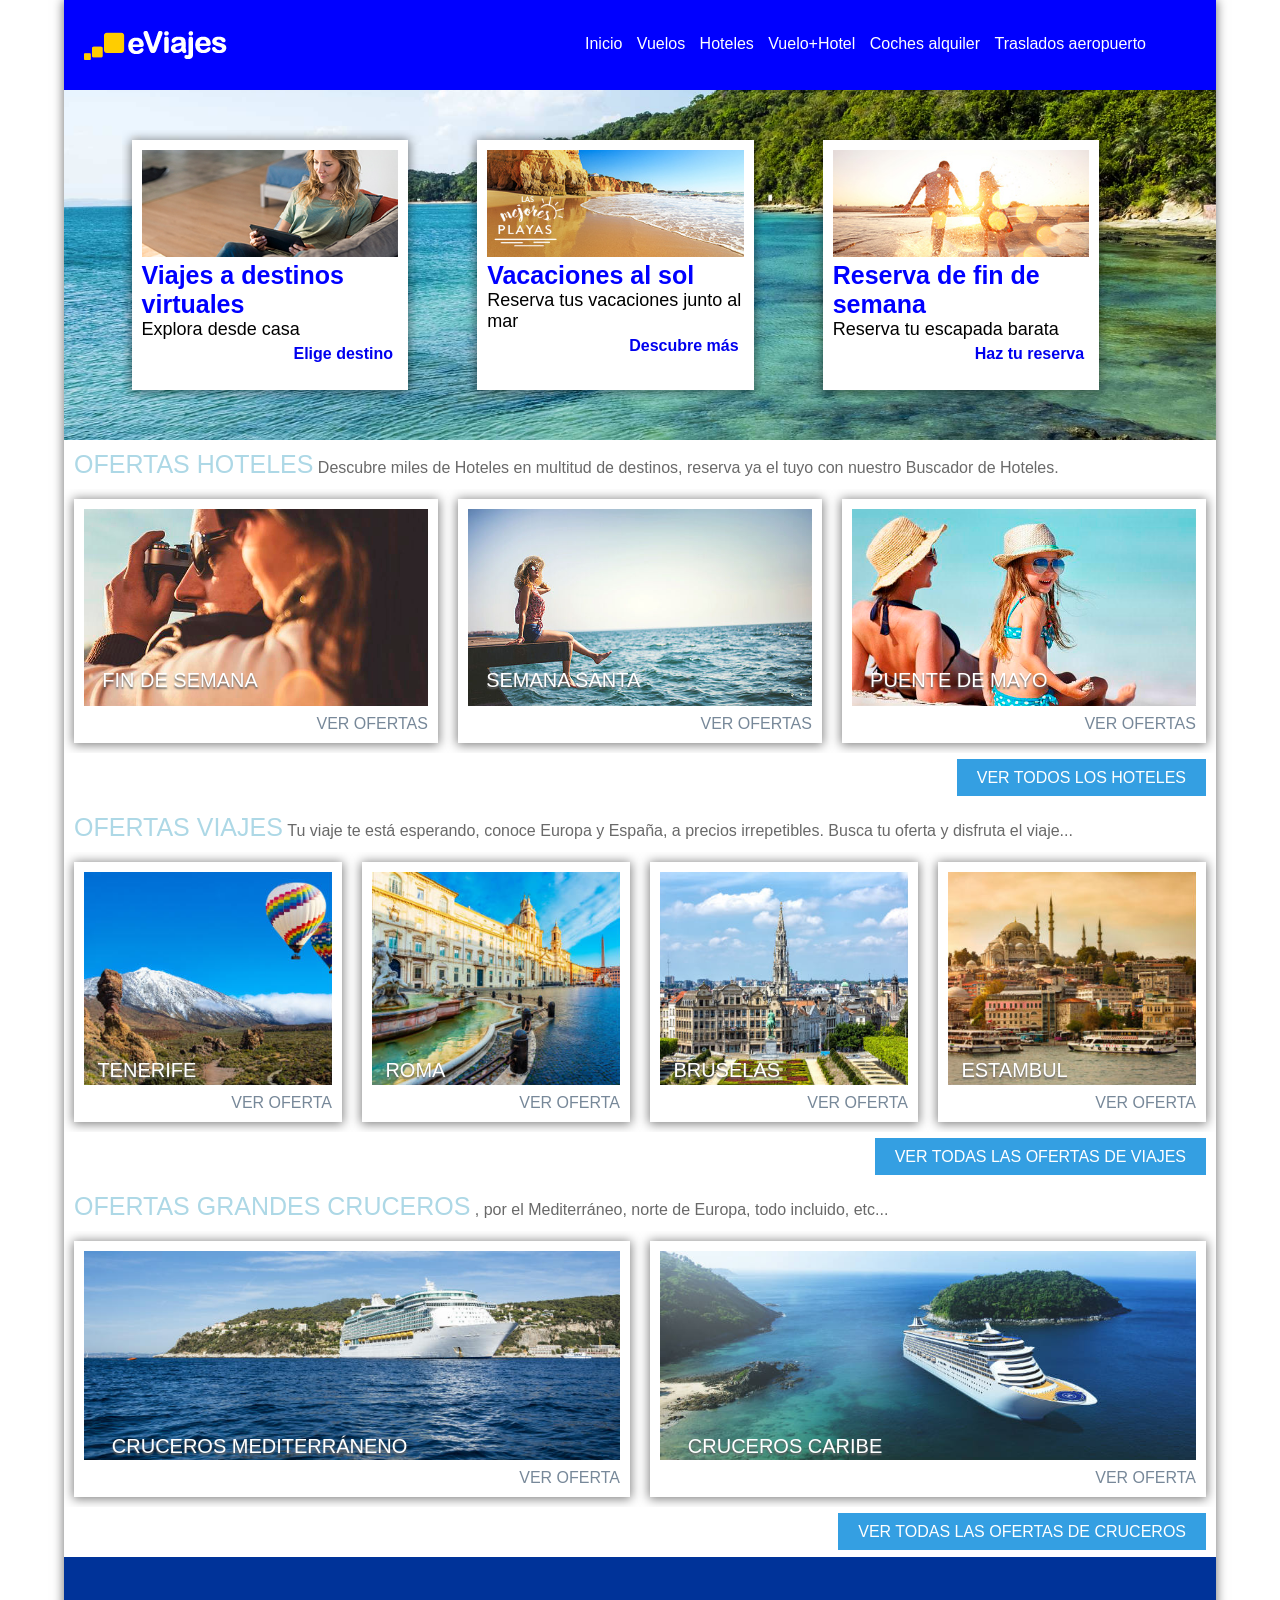
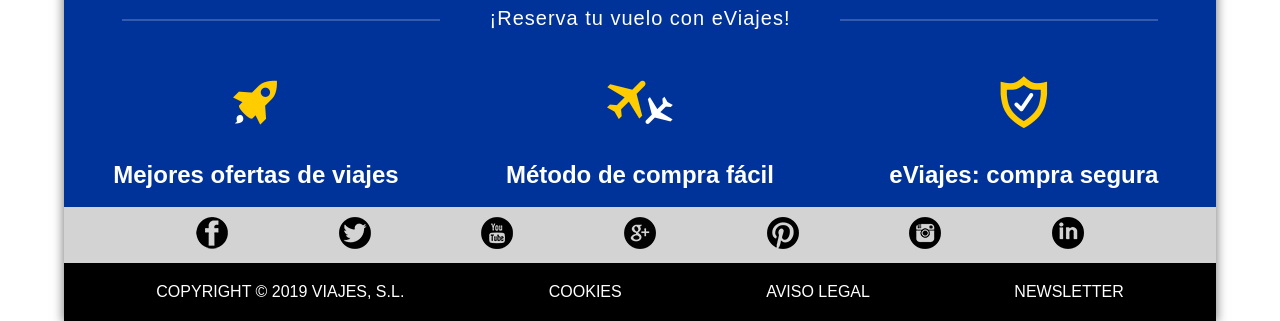
<file: index.html>
<!DOCTYPE html> <!-- Declaración del tipo de documento -->
<html lang="es-ES"> <!-- Inicio de etiqueta raíz de un documento HMTL -->

<!-- Inicio de etiqueta de cabecera del documento HTML -->
<head> 
	
<!-- Título de la página del navegador -->
<title>Viajes por el Mundo</title>

<!-- Información sobre el documento web -->
<meta charset="UTF-8">
<meta name="keywords" content="HTML, CSS, JavaScript">
<meta name="description" content="Confección y publicación de páginas web">
<meta name="author" content="Abraham">
<meta name="generator" content="Visual Studio Code">

<!-- Etiquetas de adaptación del contenido -->
<meta name="viewport" content="width=device-width, initial-scale=1.0">
<meta http-equiv="X-UA-Compatible" content="ie=edge">

<!-- Enlace externo a un documento de estilos CSS -->
<link rel="stylesheet" href="css/estilos.css">
	
</head> <!-- Fin de etiqueta de cabecera -->

<body>

<nav>
	
	<div id="navegacion">
		<div class="logo">
			<a href="#">
				<img src="img/logo.png" alt="logotipo" title="Logo Viajes S.L.">
			</a>
		</div>
		<div class="menu">
			<ul>
				<li><a href="#">Inicio</a></li>
				<li><a href="#">Vuelos</a></li>
				<li><a href="#">Hoteles</a></li>
				<li><a href="#">Vuelo+Hotel</a></li>
				<li><a href="#">Coches alquiler</a></li>
				<li><a href="#">Traslados aeropuerto</a></li>
			</ul>
		</div>
	</div>	
	
</nav>

<header>	

<div class="anuncios">
	<div>
		<div>
			<div>
				<img src="img/pod-virtual.jpg" alt="Viajes a destinos virtuales">
				<h2>Viajes a destinos virtuales</h2>
				<p>Explora desde casa</p>
				<a href="#">Elige destino</a>
			</div>
		</div>

		<div>
			<div>
				<img src="img/pod-playas.jpg" alt="Vacaciones al sol">
				<h2>Vacaciones al sol</h2>
				<p>Reserva tus vacaciones junto al mar</p>
				<a href="#">Descubre más</a>
			</div>
		</div>

		<div>
			<div>
				<img src="img/pod-escapadas.jpg" alt="Escapadas">
				<h2>Reserva de fin de semana</h2>
				<p>Reserva tu escapada barata</p>
				<a href="#">Haz tu reserva</a>
			</div>
		</div>
	</div>
</div>
	
</header>

<main>
	
 	<p class="titulo">
		<span class="mayusculas">ofertas hoteles</span> 
		<span class="descripcion">Descubre miles de Hoteles en multitud de destinos, reserva ya el tuyo con nuestro Buscador de Hoteles.</span>
	</p>
	<div class="seccion1">
		<div>
			<div>			
				<img src="img/ofertas-fin-semana-hoteles.jpg" alt="Ofertas fin de semana hoteles">
				<h2>Fin de semana</h2>
				<p><a href="#">Ver Ofertas</a></p>	
			</div>
		</div>
		<div>
			<div>
				<img src="img/hoteles-semana-santa.jpg" alt="Hoteles Semana Santa">
				<h2>Semana Santa</h2>
				<p><a href="#">Ver Ofertas</a></p>	
			</div>
		</div>
		<div>
			<div>			
				<img src="img/ofertas-hoteles-puente-mayo.jpg" alt="Ofertas hoteles Puente de Mayo">
				<h2>Puente de Mayo</h2>
				<p><a href="#">Ver Ofertas</a></p>	
			</div>
		</div>
	</div> 	
  	<p class="boton"><a href="#">Ver todos los hoteles</a></p>
	
	<p class="titulo">
		<span class="mayusculas">ofertas viajes</span>
		<span class="descripcion"> Tu viaje te está esperando, conoce Europa y España, a precios irrepetibles. Busca tu oferta y disfruta el viaje...</span>
	</p>
	 	
	<div class="seccion2">
		<div>
			<div>
		   		<img src="img/tenerife.jpg" alt="Tenerife">
				<h2>Tenerife</h2>
				<p><a href="#">Ver Oferta</a></p>	
			</div>
		</div>
		<div>
			<div>						
					<img src="img/piazza-navona-roma.jpg" alt="Roma">
					<h2>Roma</h2>
					<p><a href="#">Ver Oferta</a></p>
			</div>
		</div>
		<div>
			<div>				
					<img src="img/bruselas.jpg" alt="Bruselas">
					<h2>Bruselas</h2>
					<p><a href="#">Ver Oferta</a></p>	
			</div>
		</div>
		<div>
			<div>							
					<img src="img/estambul.jpg" alt="Estambul">
					<h2>Estambul</h2>
					<p><a href="#">Ver Oferta</a></p>
			</div>
		</div>
	</div>
	<p class="boton"><a href="#">Ver todas las ofertas de viajes</a></p>
	
	<p class="titulo">
		<span class="mayusculas">ofertas grandes cruceros</span>
		<span class="descripcion">, por el Mediterráneo, norte de Europa, todo incluido, etc...</span>
	</p>
	<div class="seccion3">
		<div>
			<div>
					<img src="img/crucero-mediterraneo.jpg" alt="Crucero Mediterraneo">
					<h2>Cruceros Mediterráneno</h2>
					<p><a href="#">Ver Oferta</a></p>
			</div>
		</div>
		<div>
			<div>
					<img src="img/crucero-caribe.jpg" alt="Crucero Caribe">
					<h2>Cruceros Caribe</h2>
					<p><a href="#">Ver Oferta</a></p>
			</div>
		</div>
	</div>
  <p class="boton"><a href="#">Ver todas las ofertas de cruceros</a></p>

</main>
	
<aside>
	
	<div>
		<div class="aside-titulo">
			<hr class="hraside">
			<h2 class="h2aside"><span>¡Reserva tu vuelo con eViajes!</span></h2>
		</div>
		<div class="aside">
			<div>
				<img src="img/cohete.png" alt="Cohete">
				<h2>Mejores ofertas de viajes</h2>
			</div>
			<div>
				<img src="img/avion.png" alt="Avión">
				<h2>Método de compra fácil</h2>
			</div>
			<div>
				<img src="img/escudo.png" alt="Escudo">
				<h2>eViajes: compra segura</h2>
			</div>
		</div>
	</div>
	
</aside>
	
<footer>
	
	<div class="footer">
		<div class="redessociales">
			<ul>
			  <li><a href="#"><img src="img/iconos/facebook.png" alt="Facebook"></a></li>
			  <li><a href="#"><img src="img/iconos/twitter.png" alt="Twitter"></a></li>
			  <li><a href="#"><img src="img/iconos/youtube.png" alt="Youtube"></a></li>
			  <li><a href="#"><img src="img/iconos/googleplus.png" alt="Googleplus"></a></li>
			  <li><a href="#"><img src="img/iconos/pinsterest.png" alt="Pinsterest"></a></li>
			  <li><a href="#"><img src="img/iconos/instagram.png" alt="Instagram"></a></li>
			  <li><a href="#"><img src="img/iconos/linkdin.png" alt="Linkdin"></a></li>
			</ul>
		</div>
		<div class="legal">
			<ul>
			  <li>copyright &copy; 2019 Viajes, S.L.</li>
			  <li><a href="#">Cookies</a></li>
			  <li><a href="#">Aviso legal</a></li>
			  <li><a href="#">Newsletter</a></li>
			</ul>
		</div>	
	</div>
	
</footer>

</body>
</html>
</file>
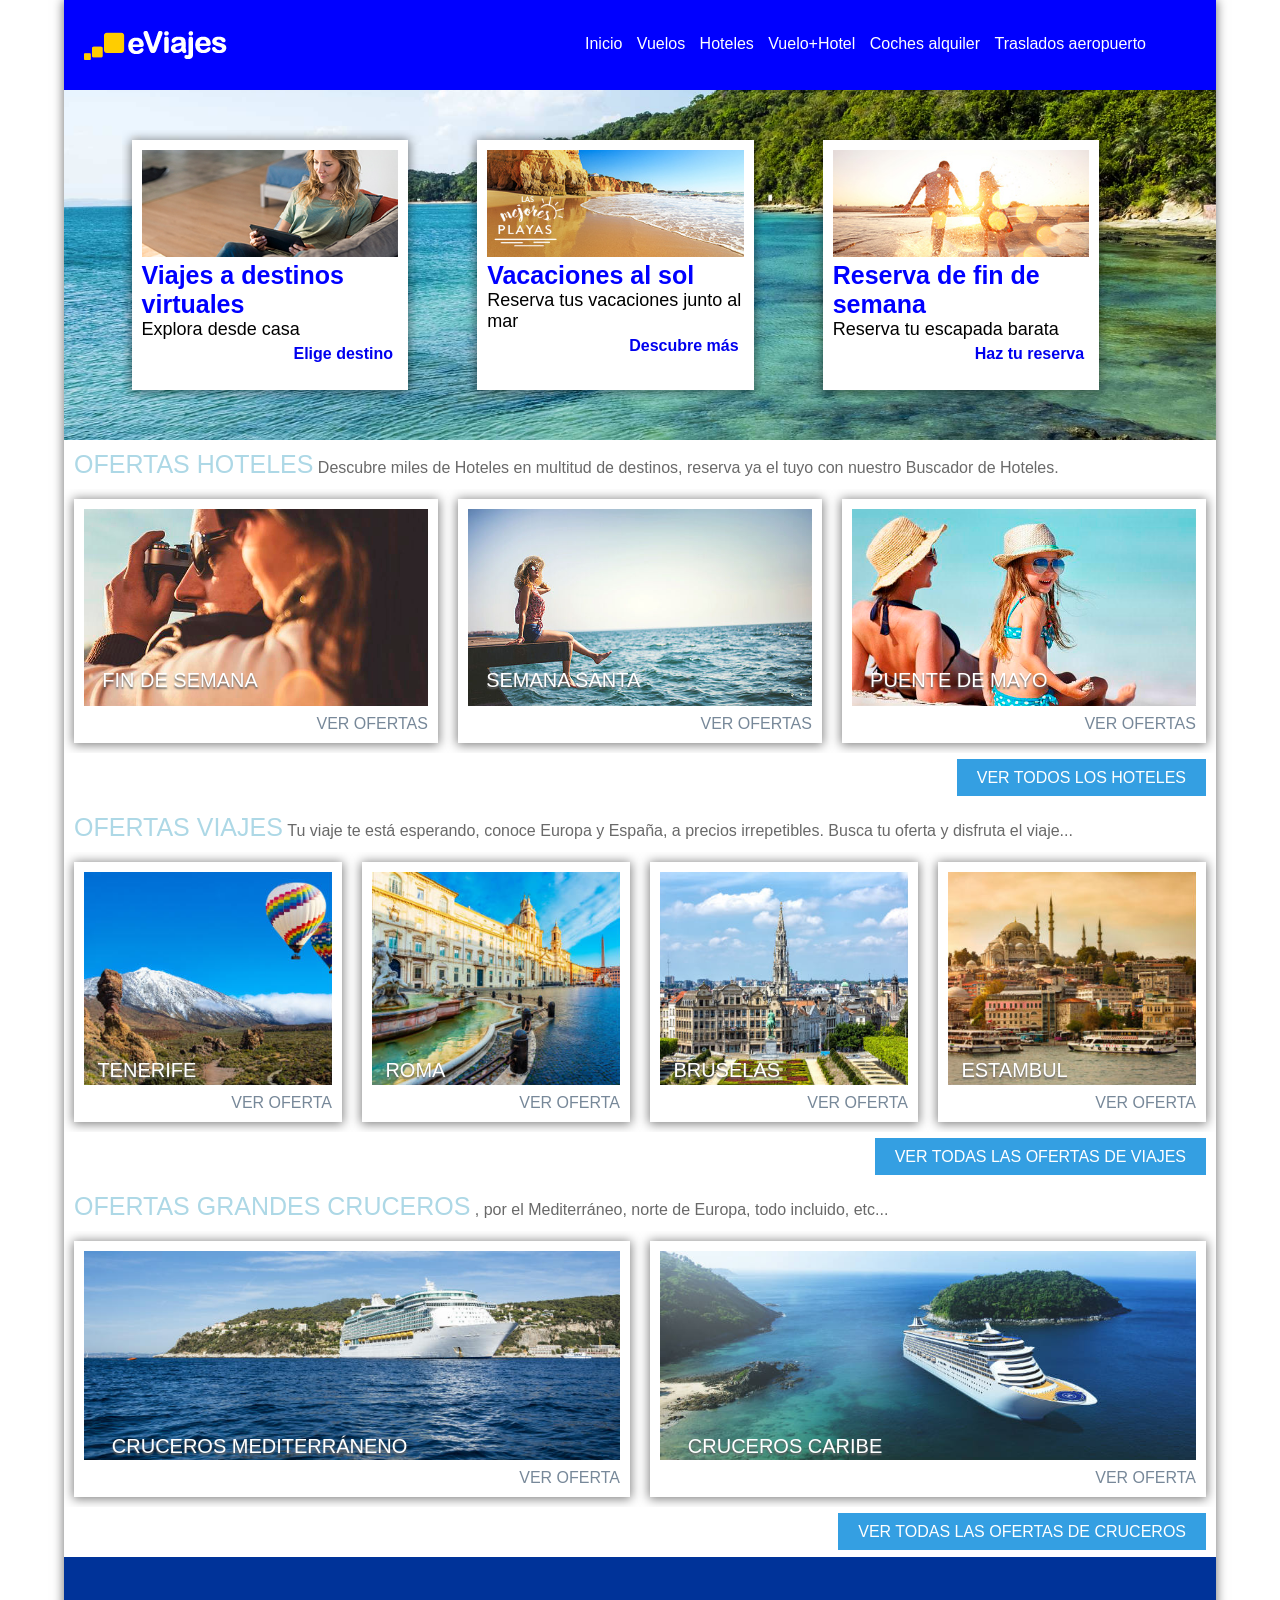
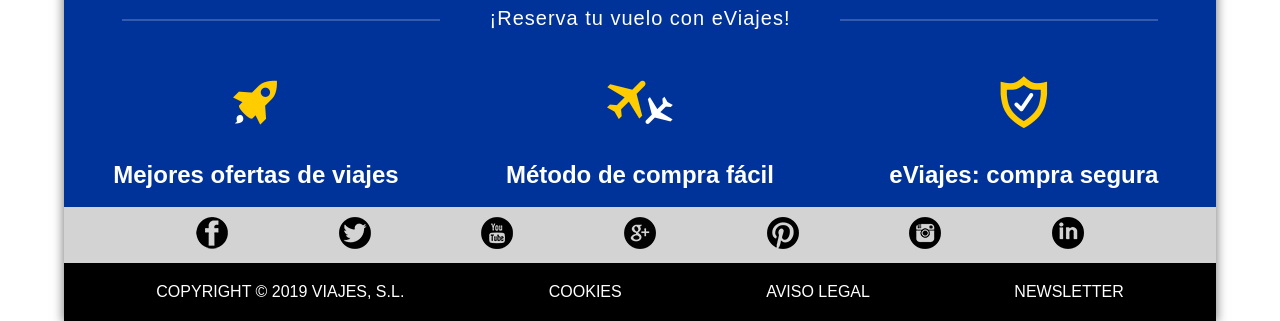
<file: viajes.html>
<!DOCTYPE html> <!-- Declaración del tipo de documento -->
<html lang="es-ES"> <!-- Inicio de etiqueta raíz de un documento HMTL -->

<!-- Inicio de etiqueta de cabecera del documento HTML -->
<head> 
	
<!-- Título de la página del navegador -->
<title>Viajes por el Mundo</title>

<!-- Información sobre el documento web -->
<meta charset="UTF-8">
<meta name="keywords" content="HTML, CSS, JavaScript">
<meta name="description" content="Confección y publicación de páginas web">
<meta name="author" content="Francisco">
<meta name="generator" content="Visual Studio Code">

<!-- Etiquetas de adaptación del contenido -->
<meta name="viewport" content="width=device-width, initial-scale=1.0">
<meta http-equiv="X-UA-Compatible" content="ie=edge">

<!-- Enlace externo a un documento de estilos CSS -->
<link rel="stylesheet" href="css/estilos.css">
	
</head> <!-- Fin de etiqueta de cabecera -->

<body>

<nav>
	
	<div id="navegacion">
		<div class="logo">
			<a href="#">
				<img src="img/logo.png" alt="logotipo" title="Logo Viajes S.L.">
			</a>
		</div>
		<div class="menu">
			<ul>
				<li><a href="#">Inicio</a></li>
				<li><a href="#">Vuelos</a></li>
				<li><a href="#">Hoteles</a></li>
				<li><a href="#">Vuelo+Hotel</a></li>
				<li><a href="#">Coches alquiler</a></li>
				<li><a href="#">Traslados aeropuerto</a></li>
			</ul>
		</div>
	</div>	
	
</nav>

<header>	

<div class="anuncios">
	<div>
		<div>
			<div>
				<img src="img/pod-virtual.jpg" alt="Viajes a destinos virtuales">
				<h2>Viajes a destinos virtuales</h2>
				<p>Explora desde casa</p>
				<a href="#">Elige destino</a>
			</div>
		</div>

		<div>
			<div>
				<img src="img/pod-playas.jpg" alt="Vacaciones al sol">
				<h2>Vacaciones al sol</h2>
				<p>Reserva tus vacaciones junto al mar</p>
				<a href="#">Descubre más</a>
			</div>
		</div>

		<div>
			<div>
				<img src="img/pod-escapadas.jpg" alt="Escapadas">
				<h2>Reserva de fin de semana</h2>
				<p>Reserva tu escapada barata</p>
				<a href="#">Haz tu reserva</a>
			</div>
		</div>
	</div>
</div>
	
</header>

<main>
	
 	<p class="titulo">
		<span class="mayusculas">ofertas hoteles</span> 
		<span class="descripcion">Descubre miles de Hoteles en multitud de destinos, reserva ya el tuyo con nuestro Buscador de Hoteles.</span>
	</p>
	<div class="seccion1">
		<div>
			<div>			
				<img src="img/ofertas-fin-semana-hoteles.jpg" alt="Ofertas fin de semana hoteles">
				<h2>Fin de semana</h2>
				<p><a href="#">Ver Ofertas</a></p>	
			</div>
		</div>
		<div>
			<div>
				<img src="img/hoteles-semana-santa.jpg" alt="Hoteles Semana Santa">
				<h2>Semana Santa</h2>
				<p><a href="#">Ver Ofertas</a></p>	
			</div>
		</div>
		<div>
			<div>			
				<img src="img/ofertas-hoteles-puente-mayo.jpg" alt="Ofertas hoteles Puente de Mayo">
				<h2>Puente de Mayo</h2>
				<p><a href="#">Ver Ofertas</a></p>	
			</div>
		</div>
	</div> 	
  	<p class="boton"><a href="#">Ver todos los hoteles</a></p>
	
	<p class="titulo">
		<span class="mayusculas">ofertas viajes</span>
		<span class="descripcion"> Tu viaje te está esperando, conoce Europa y España, a precios irrepetibles. Busca tu oferta y disfruta el viaje...</span>
	</p>
	 	
	<div class="seccion2">
		<div>
			<div>
		   		<img src="img/tenerife.jpg" alt="Tenerife">
				<h2>Tenerife</h2>
				<p><a href="#">Ver Oferta</a></p>	
			</div>
		</div>
		<div>
			<div>						
					<img src="img/piazza-navona-roma.jpg" alt="Roma">
					<h2>Roma</h2>
					<p><a href="#">Ver Oferta</a></p>
			</div>
		</div>
		<div>
			<div>				
					<img src="img/bruselas.jpg" alt="Bruselas">
					<h2>Bruselas</h2>
					<p><a href="#">Ver Oferta</a></p>	
			</div>
		</div>
		<div>
			<div>							
					<img src="img/estambul.jpg" alt="Estambul">
					<h2>Estambul</h2>
					<p><a href="#">Ver Oferta</a></p>
			</div>
		</div>
	</div>
	<p class="boton"><a href="#">Ver todas las ofertas de viajes</a></p>
	
	<p class="titulo">
		<span class="mayusculas">ofertas grandes cruceros</span>
		<span class="descripcion">, por el Mediterráneo, norte de Europa, todo incluido, etc...</span>
	</p>
	<div class="seccion3">
		<div>
			<div>
					<img src="img/crucero-mediterraneo.jpg" alt="Crucero Mediterraneo">
					<h2>Cruceros Mediterráneno</h2>
					<p><a href="#">Ver Oferta</a></p>
			</div>
		</div>
		<div>
			<div>
					<img src="img/crucero-caribe.jpg" alt="Crucero Caribe">
					<h2>Cruceros Caribe</h2>
					<p><a href="#">Ver Oferta</a></p>
			</div>
		</div>
	</div>
  <p class="boton"><a href="#">Ver todas las ofertas de cruceros</a></p>

</main>
	
<aside>
	
	<div>
		<div class="aside-titulo">
			<hr class="hraside">
			<h2 class="h2aside"><span>¡Reserva tu vuelo con eViajes!</span></h2>
		</div>
		<div class="aside">
			<div>
				<img src="img/cohete.png" alt="Cohete">
				<h2>Mejores ofertas de viajes</h2>
			</div>
			<div>
				<img src="img/avion.png" alt="Avión">
				<h2>Método de compra fácil</h2>
			</div>
			<div>
				<img src="img/escudo.png" alt="Escudo">
				<h2>eViajes: compra segura</h2>
			</div>
		</div>
	</div>
	
</aside>
	
<footer>
	
	<div class="footer">
		<div class="redessociales">
			<ul>
			  <li><a href="#"><img src="img/iconos/facebook.png" alt="Facebook"></a></li>
			  <li><a href="#"><img src="img/iconos/twitter.png" alt="Twitter"></a></li>
			  <li><a href="#"><img src="img/iconos/youtube.png" alt="Youtube"></a></li>
			  <li><a href="#"><img src="img/iconos/googleplus.png" alt="Googleplus"></a></li>
			  <li><a href="#"><img src="img/iconos/pinsterest.png" alt="Pinsterest"></a></li>
			  <li><a href="#"><img src="img/iconos/instagram.png" alt="Instagram"></a></li>
			  <li><a href="#"><img src="img/iconos/linkdin.png" alt="Linkdin"></a></li>
			</ul>
		</div>
		<div class="legal">
			<ul>
			  <li>copyright &copy; 2019 Viajes, S.L.</li>
			  <li><a href="#">Cookies</a></li>
			  <li><a href="#">Aviso legal</a></li>
			  <li><a href="#">Newsletter</a></li>
			</ul>
		</div>	
	</div>
	
</footer>

</body>
</html>
</file>
<file: css/estilos.css>
@charset "utf-8";
/* CSS Document */
* { 
box-sizing: border-box;
-webkit-box-sizing: border-box;
-o-box-sizing: border-box;
-ms-box-sizing: border-box;
-moz-box-sizing: border-box;
}
body {
width: 90%;
margin: auto;
font-family: "Open Sans",sans-serif;
font-size: 1em;
box-shadow: 0px 1px 10px 1px rgba(0,0,0,0.5)

}
nav, header, main, aside, footer {
padding:0;
margin:0;
overflow: hidden;
display: block;
}

/*------------------------------------------*/

#navegacion{
     overflow: hidden;
     background-color: blue;
     width: 100%;
     height: 90px;
     margin: 0;
     }
.logo{
      float: left;
      margin: auto;
      padding-top: 10px;
      margin-top: 20px;
      margin-left: 20px;
     }
.menu{
       float: right;
     }
.menu ul{
          margin-right: 70px;
          margin-top: 35px;
          padding: 0;
        }
.menu ul li{
            display: inline-block;      
            padding-left: 10px;
           }

.menu ul li a{ 
               color: white; 
               text-decoration: none;                
             }
.menu ul li a:hover{
                    color: yellow;
                    text-decoration: underline;
                   }

/*--------------------------------------------------*/

.anuncios{
         margin: 0;
         background-image:url(../img/foto-playa.jpg);
         background-repeat: no-repeat;
         background-size: cover;
         background-position: center;
         background-attachment: scroll;
         max-height: 500px;
         padding-top: 40px;
         padding-bottom: 40px;
         /*border: 3px solid red;*/
        }
.anuncios>div{
              overflow: hidden;
              /*border: 2px solid green;*/
              width: 90%;
              margin: auto;
             }
.anuncios>div>div{
                  float: left;
                  /*border: 3px solid yellow;*/
                  width: 33.33%;                 
                }
.anuncios>div>div>div{
                      background-color: white;
                      /*border: 3px solid green;*/
                      margin: 10px;
                      padding: 10px;
                      width:80%;
                      height: 250px;
                      box-shadow: 0px 1px 10px 1px rgba(0,0,0,0.5);
                     }
.anuncios>div>div>div:hover{
                               background-color: lightyellow;
                               cursor:grab;
                           }
.anuncios img{
              width: 100%;
            }
.anuncios h2{
            margin: 0;
            padding: 0;
            color: blue;
            font-size: 25px;
          }
.anuncios p{
            margin: 0;
            padding: 0;
            font-size: 18px;
            color: black;
            }
.anuncios a{
            margin: 0;
            float: right;
            padding: 5px;
            text-decoration: none;
            font-weight: bold;
           }
.anuncios a:hover{
                   text-decoration: underline;
                   color: darkred;
                  }

/*-------------------------------------------------------------*/

.titulo{
        margin: 0;
        padding: 10px;
       }
.mayusculas{
              font-size: 25px;
              font-weight: lighter;
              text-transform: uppercase;
              color: lightblue;
           }
.descripcion{
              color: dimgray;   
              font-size: 16px;           
            }
  
/*-----------------------------------------------------------------*/
.boton{
           text-align: right;
           margin-right: 10px;
         }
.boton>a{
           color: white;
           text-decoration: none;
           font-size: 16px;
           text-transform: uppercase;
           padding: 10px 20px;
           background-color: rgb(52, 159, 226);
         }
.boton>a:hover{
               background-color: #003399;
               color: yellow;
               }

/*----------------------------------------------------------------*/

.seccion1{
            overflow: hidden;
            /*border: 3px solid green;*/
         }


.seccion1>div{
                 /* border: 3px solid yellow;*/
                  float: left;
                  width: 33.33%;    
                  }
.seccion1>div>div{
                  background-color: white;
                  padding: 10px;                  
                  margin: 10px;
                  box-shadow: 0px 1px 10px 1px rgba(0,0,0,0.5);
                  position: relative;                  
                   /*border: 2px solid black;*/
                 }
.seccion1 img{
                  width: 100%;
                  height: auto;                
               }
.seccion1 p{
                      margin: 5px 0 0px 0;
                      padding: 0;
                      text-align: right;
                      text-transform: uppercase;
                   }
.seccion1>div>div>p>a{
                     text-decoration: none;
                     color: lightslategray;
                    }
.seccion1>div>div>h2{
                      position: absolute;
                      bottom: 10%;
                      left: 5%;
                      padding: 10px;
                      text-transform: uppercase;
                      font-weight: lighter;
                      font-size: 20px;
                      color: white;
                      text-shadow: 0px 2px 2px #666;                     
                     }
/*-----------------------------------------------------------------*/
.seccion2{
          /*border: 2px solid green;*/
          overflow: hidden;
         }
.seccion2>div{
                  /*border: 2px solid yellow;*/
                  float: left;
                  width: 25%;   
              }
.seccion2>div>div{
                        background-color: white;
                        padding: 10px;
                        margin: 10px;
                        box-shadow: 0px 1px 10px 1px rgba(0,0,0,0.5);
                        position: relative;  
                     /* border: 2px solid black;*/
                 }
.seccion2>div>div>img{
                          width: 100%;
                          height: auto;                 
                     }
.seccion2>div>div>p{
                        margin: 5px 0 0px 0;
                        padding: 0;
                        text-align: right;
                        text-transform: uppercase;
                   }
.seccion2>div>div>p>a{
                        text-decoration: none;
                        color: lightslategray;
                    }
.seccion2>div>div>h2{
                        position: absolute;
                        bottom: 5%;
                        left:5%;
                        padding: 10px;
                        text-transform: uppercase;
                        font-weight: lighter;
                        font-size: 20px;
                        color: white;
                        text-shadow: 0px 2px 2px #666; 
                     }

/*-----------------------------------------------------------------*/

.seccion3{
            /*border: 2px solid green;*/
            overflow: hidden;
          }
.seccion3>div{
                  /*border: 2px solid yellow;*/
                  float: left;
                  width: 50%;   
              }
.seccion3>div>div{
                          background-color: white;
                          padding: 10px;
                          margin: 10px;
                          box-shadow: 0px 1px 10px 1px rgba(0,0,0,0.5);
                          position: relative; 
                      /* border: 2px solid black;*/
                  }
.seccion3>div>div>img{
                          width: 100%;
                          height: auto;                
                       }
.seccion3>div>div>p{
                        margin: 5px 0 0px 0;
                        padding: 0;
                        text-align: right;
                        text-transform: uppercase;
                     }
.seccion3>div>div>p>a{
                            text-decoration: none;
                            color: lightslategray;
                        }
.seccion3>div>div>h2{
                          position: absolute;
                          bottom: 5%;
                          left: 5%;
                          padding: 10px;
                          text-transform: uppercase;
                          font-weight: lighter;
                          font-size: 20px;
                          color: white;
                          text-shadow: 0px 2px 2px #666; 
                       }
/*--------------------------------------------------------------*/
.aside-titulo{
               position: relative;
               height: 100px;
               background-color: #003399;              
              }
.hraside{
          border: 1px solid white;
          opacity: 0.2;
          width: 90%;
          position: absolute;
          top: 54px;
          left: 0;
          right: 0;         
        }
.h2aside{
        position: absolute;
        top: 50%;
        width: 100%;
        text-align: center;
        margin: 0;
        color: white;
        font-size: 20px;
        font-weight: 100;
        letter-spacing: 1px;
        }
.h2aside>span{
               background-color: #003399; 
               padding: 0 50px;         
             }
.aside{
       background-color: #003399;
       overflow: hidden;
      }
.aside>div{
           float: left;
           width: 33.33%;
           color: white;
           text-align: center;
           padding: 10px;
           height: 150px;          
          }


/*-------------------------------------------------------------------*/

.footer{
         background-color: white;
        }
.redessociales{
              background-color: lightgray;
              padding: 10px 0;
              }
.redessociales ul{
                     list-style-type: none;
                     padding: 0;
                     margin:0;
                     text-align: center;
                    }
.redessociales ul li{
                     display: inline-block;
                     width: 12%;                    
                    }
/*.redessociales a{
                text-align: center;
                padding: 0 50px;
                text-decoration: none;
                **ESTO ES TAN VÁLIDO COMO LO DE ARRIBA CON WIDTH**
              }*/
.redessociales a:hover{
                        opacity: 0.7;
                      }
/*---------------------------------------------------------------------*/
.legal{
        background-color: black;
        padding: 10px 0;
        }
.legal ul{
         list-style-type: none;
         padding: 0;
         margin:0;
         text-align: center;
        }
.legal ul li{
         display: inline-block;   
         color: white;
         text-transform: uppercase; 
         font-size: 16px;
         padding: 10px 70px;               
        }
.legal ul li a{
                text-align: center;
                text-decoration: none;
                color: white;
              }   
.legal a:hover{
                opacity: 0.7;
              }
</file>
